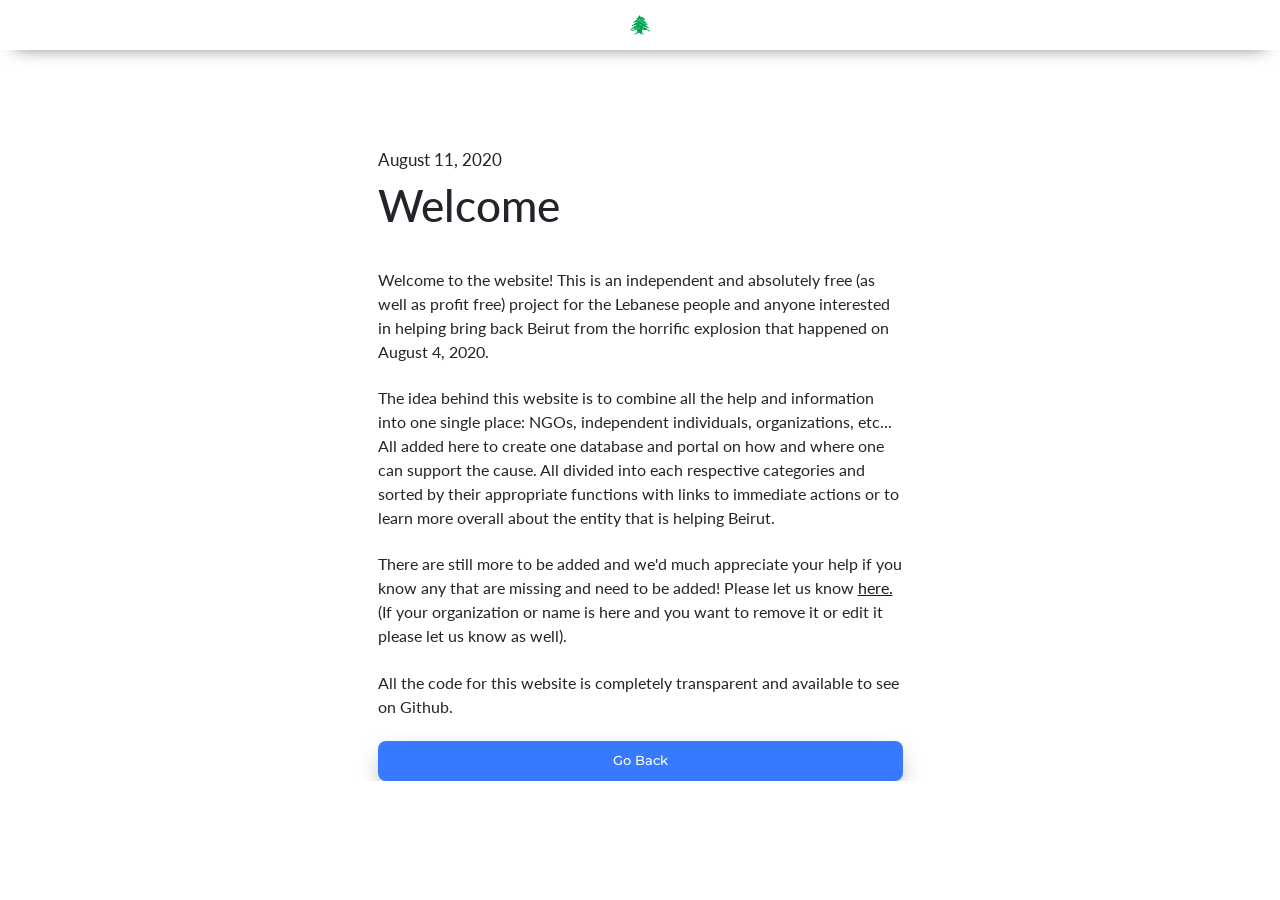
<file: pages/welcome.html>
<!DOCTYPE html>
<html lang="en">
<head>
    <meta charset="UTF-8">
    <meta name="viewport" content="width=device-width, initial-scale=1.0">
    <title>The Beirut Portal | Welcome</title>


    <link rel="icon" type="image/png" href="../favicon.png"/>

    <link rel="stylesheet" href="https://maxcdn.bootstrapcdn.com/bootstrap/4.0.0/css/bootstrap.min.css" integrity="sha384-Gn5384xqQ1aoWXA+058RXPxPg6fy4IWvTNh0E263XmFcJlSAwiGgFAW/dAiS6JXm" crossorigin="anonymous">
    <link rel="stylesheet" href="https://stackpath.bootstrapcdn.com/font-awesome/4.7.0/css/font-awesome.min.css" integrity="sha384-wvfXpqpZZVQGK6TAh5PVlGOfQNHSoD2xbE+QkPxCAFlNEevoEH3Sl0sibVcOQVnN" crossorigin="anonymous">
    <link rel="stylesheet" href="../main.css"/>
</head>
<body>

    <div class="bp-nav">
        <div class="row" style="height:50px">
            <div class="col-4 bp-nav-menu-container">
                <!-- <div class="bp-nav-menu">
                    <div class="bp-nav-menu-lines bp-nav-menu-line-one"></div>
                    <div class="bp-nav-menu-lines bp-nav-menu-line-two"></div>
                    <div class="bp-nav-menu-lines bp-nav-menu-line-three"></div>
                </div> -->
                
            </div>
            <div class="col-4 bp-nav-logo">
                <a href="index.html"></a>
            </div>
            <div class="col-4"></div>
        </div>
    </div>

<div class="container">
    <div class="row">
        <div class="col-md-3"></div>
        <div class="col-md-6">
            <div class="welcome-text">
                <h5>August 11, 2020</h5>
                <h1>Welcome</h1>
                <p>Welcome to the website! This is an independent and absolutely free (as well as profit free)
                    project for the Lebanese people and anyone interested in helping bring back Beirut from the horrific
                    explosion
                    that happened on August 4, 2020.
                </p>
                <p>The idea behind this website is to combine all the help and information into one single place: NGOs,
                    independent individuals, organizations, etc...
                    All added here to create one database and portal on how and where one can support the cause. All divided
                    into each respective categories and sorted by their appropriate functions with links to immediate actions or
                    to
                    learn more overall about the entity that is helping Beirut.
                </p>
                <p>There are still more to be added and we'd much appreciate your help if you know any that are missing and need
                    to be added! Please let us know <a href="mailto:thebeirutportal@gmail.com">here.</a> (If your organization
                    or name is here and you want to remove it or edit it please let us know as well). </p>
                <p>All the code for this website is completely transparent and available to see on Github.</p>
        
                </p>
            </div>
            <a href="../index.html"><button class="bp-card-btn">Go Back</button></a> 
        </div>
        <div class="col-md-3"></div>

    </div>
    
</div>
    
</body>
</html>
</file>
<file: main.css>
@import url('https://fonts.googleapis.com/css2?family=Montserrat:ital,wght@0,100;0,200;0,300;0,400;0,500;0,600;0,700;0,800;0,900;1,100;1,200;1,300;1,400;1,500;1,600;1,700;1,800;1,900&display=swap');
@import url('https://fonts.googleapis.com/css2?family=Lato:ital,wght@0,100;0,300;0,400;0,700;0,900;1,100;1,300;1,400;1,700;1,900&display=swap');

:root{
    --black:#000;
    --white:#fff;
    --dark: #181818;
    --light: #acafbe;
    --green: #00a651;
    --red: #ed1c24;
    --bg:#f2f3f7;
    --accent:#377aff;
    --secondary:#1f1e40;
}


html,body{
    overflow-x: hidden;
}

body{
    margin:0;
    padding:0;
    font-family:'Montserrat',sans-serif;
    background:var(--white);
}

.row{
    margin:0 !important;
    padding:0 !important;
}

a{
    color:var(--dark);
}

a:hover{
    text-decoration: none !important;
    color:var(--dark);
}

.green{
    background:var(--green);
    color:var(--white);
    font-weight:700;
    transition:all ease-in-out 0.3s;
}

.green:hover{
    transition:all ease-in-out 0.3s;
    transform:translateY(-2px);
}

#Dashboard a{
    text-decoration: underline;
    color:var(--light);
}

#Dashboard a:hover{
    cursor: pointer;
    color:var(--white);
    text-decoration: underline !important;
}

#Dashboard{
    /* color:var(--white); */
    /* background:url(assets/imgs/img-aftermath-1.jpg) no-repeat center center;
    background-size:cover; */
    /* background:var(--black); */
    /* background:url(assets/imgs/bg-aftermath.png) no-repeat center center;
    background-size:cover;
    background-attachment: fixed; */
    background:var(--bg);
    border-bottom:2px solid #e1e4e9;
    padding-bottom:50px;
}

#Volunteers{
    background:#f5f6f7 !important;
}

.landing-cards{
    margin-top:100px;
    /* background:cyan; */
}

.card-welcome{
    text-align:center;
}

.card-long-format{
    width:200% !important;
}



.landing-cards .card-text{
    font-size:10pt !important;
    color: var(--light) !important;
}

.bp-nav{
    background:var(--white);
    
    /* color:var(--light); */
    font-size:.9rem;
    width:100%;
    height:50px;
    position:fixed;
    z-index:100;
    /* border-bottom:1px solid var(--light); */
    -webkit-box-shadow: 0px 10px 19px -15px rgba(0,0,0,0.75);
    -moz-box-shadow: 0px 10px 19px -15px rgba(0,0,0,0.75);
    box-shadow: 0px 10px 19px -15px rgba(0,0,0,0.75);
}

.bp-nav-logo{
    background:url(assets/logos/lebanon.svg) center center no-repeat;
    background-size:50px;
}

.bp-nav a{
    color:var(--light);
    text-decoration: none;
}

.bp-nav a:hover{
    color:var(--white);
}

.bp-nav a:focus{
    color:var(--white);
}

.bp-nav .navbar-toggler-icon{
    color:var(--white);
    padding:0;
    margin:0;
    width: 1rem !important;
    height: 0 !important;
    vertical-align: initial;
} 

.bp-nav-menu{
    /* background:purple; */
    height:fit-content;
    width:fit-content;
    position: relative;
    top:50%;
    transform:translate(0,-50%);
    /* padding:20px; */
    left:50px;
}



.bp-nav-menu:hover{
    cursor:pointer;
}

.bp-nav-menu:hover .bp-nav-menu-lines{
    /* background:var(--accent);
    transition:all ease-in-out .3s; */
}


.bp-nav-menu-lines{
    position:initial;
    width:23px;
    height:2px;
    background:var(--secondary);
    margin-bottom:5px;
    transition:all ease-in-out .3s;
}

.bp-nav-menu-line-three{
    margin-bottom:0 !important;
}

.menu-container{
    width:300px;
    position:fixed;
    height:100%;
    background:var(--white);
    z-index:-1;
    opacity:0;
    left:-300px;
    transition:all ease-in-out .3s;
    -webkit-box-shadow: 10px 0px 19px -15px rgba(0,0,0,0.3);
    -moz-box-shadow: 10px 0px 19px -15px rgba(0,0,0,0.3);
    box-shadow: 10px 0px 19px -15px rgba(0,0,0,0.3);
}

.show-menu{
    z-index:99 !important;
    opacity:1 !important;
    left:0 !important;
    transition:all ease-in-out .3s;
}

.main-body{
    transition:all ease-in-out .3s;
}

.move-body{
    transform:translateX(300px);
    transition:all ease-in-out .3s;

}

.bp-card{
    position: relative;
    display:inline-flex !important;
    border-radius: 1.5rem !important;
    border: none !important;
    -webkit-box-shadow: 0px 10px 26px -5px rgba(31,30,64,0.4);
    -moz-box-shadow: 0px 10px 26px -5px rgba(31,30,64,0.4);
    box-shadow: 0px 10px 26px -5px rgba(31,30,64,0.4);
    margin:0 0 2% 2% !important;
    background:var(--white);
    width:22.7%;
    min-height:250px;
    max-height:310px;
    overflow:scroll;
    transition: all ease-in-out .3s;
}

.bp-body{
    width:100%;
    padding:40px;

}

.bp-title{
    font-size:14pt;
    color:var(--dark);
}

.bp-text{
    margin-top:10px;
    font-size:10pt;
    color:var(--light);
    overflow:hidden;
}

.bp-card-long{
    width:72.9% !important;
}

.bp-card-btn{
    width:100% !important;
    height:40px;
    padding:10px;
    background:var(--accent);
    color:var(--white);
    font-weight:500;
    font-size:10pt !important;
    border-radius:.5rem;
    border:none !important;
    -webkit-box-shadow: 0px 10px 26px -10px rgba(31,30,64,0.9);
    -moz-box-shadow: 0px 10px 26px -10px rgba(31,30,64,0.9);
    box-shadow: 0px 10px 26px -10px rgba(31,30,64,0.9);
    transition:all ease-in-out .2s;
    text-align:center;
    outline: none !important;
}

.bp-card-btn:hover{
    cursor:pointer;
    -webkit-box-shadow: 0px 10px 26px -10px rgba(31,30,64,1);
    -moz-box-shadow: 0px 10px 26px -10px rgba(31,30,64,1);
    box-shadow: 0px 10px 26px -10px rgba(31,30,64,1);
    color:var(--white);
    background:var(--secondary);
    transform:translateY(-2px);
    transition:all ease-in-out .2s;

}


.bp-card-btn-icon{
    position: absolute;
    float:right;
    margin-left:10px;
    color:var(--white);
    opacity:0;

}

.bp-card-btn:hover .bp-card-btn-icon, .bp-card-whathappened .bp-card-btn:hover .bp-card-btn-icon{
    animation: showelmnt ease-in-out .3s forwards;
    margin-left:15px;
    transition:all ease-in-out .2s;

}


.bp-card-welcome{
    text-align:center;
    min-height:330px;

}

.whathappened-video-container{
    position: absolute;
    background:url(assets/imgs/bg-video.png) center right no-repeat;
    background-size:cover;
    width:100%;
    height:100%;
    z-index:1;

    left: 0;
    top: 0;

    /* z-index: 1; */
     /* opacity: 0.6; */
    transition:all ease-in-out .3s;
}



.bp-card-whathappened{
    /* background:url(https://images.pexels.com/photos/266487/pexels-photo-266487.jpeg?auto=compress&cs=tinysrgb&h=750&w=1260) no-repeat center center;
    background-size:cover; */
    background:var(--dark);
    min-height:330px;
}

.bp-card-whathappened h5{
    width:100%;
    color:var(--white);
}

.bp-card-whathappened .bp-card-btn{
    color:var(--secondary);
    background:var(--white);
}

.bp-card-whathappened .bp-card-btn:hover{
    color:var(--white);
    background:var(--accent);
}

.bp-card-whathappened .bp-card-btn{
    width:100% !important;
}

.bp-card-whathappened .bp-text{
    width:100% !important;
}

.bp-card-covid{
    /* border:3px solid var(--red) !important; */
    background:url(assets/imgs/covid.svg) center center repeat-y;
    background-size:300%;
    animation: animatedBackground 500s linear infinite;
}

@keyframes animatedBackground {
  from {
    background-position: 0 0;
  }
/*use negative width if you want it to flow right to left else and positive for left to right*/
  to {
    background-position: 0 -10000px;
  }
}


.bp-card-covid .bp-img{
    background:var(--red);
    /* height:20px !important; */
}

.bp-card-covid .bp-card-btn, .bp-card-victims .bp-card-btn{
    background:var(--red) !important;
}

.bp-card-covid .bp-card-btn:hover, .bp-card-victims .bp-card-btn:hover{
    background:#d51920 !important;
}


.bp-card-complete{
    width:100%;
    min-height:20px !important;
}


.bp-card-shelters{
    /* background:url(https://images.pexels.com/photos/3150918/pexels-photo-3150918.jpeg?auto=compress&cs=tinysrgb&h=750&w=1260) center center no-repeat;
    background-size:cover; */
}


.bp-img{
    display:inline-flex;
    width:100vw;
    height:20px;
    background:var(--secondary);
}

.bp-card-whathappened .bp-img{
    background:url(https://www.aljazeera.com/mritems/Images/2020/8/5/083b4a1636d545ae9a9b274ccc9803db_18.jpg) center center no-repeat;
}


.bp-card-pill{
    padding:10px !important;
    border-radius:.5rem !important;
    background:var(--accent);
    font-size:10pt;
    font-weight:700;
    
}

.bp-card-pill .bp-title{
    text-align: center !important;

    color:var(--white) !important;
}

.logo{
    width:30px;
}


section{
    width:100%;
    height:fit-content
}

.full{
    width:100% !important;
    height:100vh !important;
}

.half-full{
    height:85vh !important;
}

.nav-item:hover{
    border-bottom:1px solid #fff;
}

.nav-item{
    margin-right: 1.5rem !important;
    margin-left: 1.5rem !important;
}

.landing-container{
    position: relative;
    width:60%;
    height:fit-content;
    top:50%;
    transform:translate(0,-50%);
}

.tags-pills{
    display:inline-block;
    padding:2px 5px;
    font-size:7pt;
    background:var(--accent);
    /* border-radius:5px; */
    /* font-style:italic; */
    margin:0px 0 0px 5px;
    width:fit-content;
    color:var(--white);
}

.line-title{
    width: 50px;
    height: 3px;
    border-style: solid;
    border-width: 1px;
    border-color: var(--dark);
    background:var(--dark);
    display:inline-block;
}

h1{
    font-size:3rem;
}

h5{
    font-weight:800;
    margin-bottom:0 !important;
}

.dn-title, .vo-title{
    margin-top:50px;
}

#Donations{
    background:#fff;
    padding-bottom: 50px;
}

.elmts-collection{
    height:fit-content;
    width:100%;
    margin-top:50px;
    display:none;
}

.elmt{
    width:fit-content;
    margin:10px 30px 0 0;
    display:inline-block;

}

.elmt a{
    text-decoration: underline !important;
}

.card-columns{
    margin-top:50px;
    display:block;
}

.card-columns button{
    width:100%;
    margin-bottom:10px;
}

.card-columns img{
    width:90%;
    /* height:100%; */
    left:50%;
    position: relative;
    transform: translateX(-50%);
    object-fit: cover;
    padding:10px;
}

.card-columns .card-title{
    padding-bottom:5px;
}

.card-columns .card-text{
    color:#585858;
}

.card-columns .card{
    transition: opacity ease-in-out 1s;
    border:none !important;
    -webkit-box-shadow: 0px 5px 26px -10px rgba(31,30,64,0.3);
    -moz-box-shadow: 0px 5px 26px -10px rgba(31,30,64,0.3);
    box-shadow: 0px 5px 26px -10px rgba(31,30,64,0.3);
}

.update-notice{
    /* margin-top:50px; */
    background:var(--white);
    border-radius:10px;
    width:98%;
    margin: 2% !important;
    -webkit-box-shadow: 0px 10px 26px -10px rgba(31,30,64,0.2);
    -moz-box-shadow: 0px 10px 26px -10px rgba(31,30,64,0.2);
    box-shadow: 0px 10px 26px -10px rgba(31,30,64,0.2);
}

.update-notice a{
    text-decoration: underline !important;
}

.update-notice a:hover{
    color:var(--secondary) !important;
}

.update-notice-icon{
    padding-left:10px;
    /* float:right; */
}

.update-notice-icon:hover{
    cursor: pointer;
}

#WhatHappened{
    /* color:var(--light); */
    background:var(--white);
}

#WhatHappened p{
    margin-top:50px;
}

#WhatHappened a{
    /* color:var(--light); */
}

.line-title-wh{
    /* border-color: var(--light); */
    /* background:var(--light); */
    width: 50px;
    height: 3px;
    border-style: solid;
    border-width: 1px;
    display:inline-block;
}




.disappear{
    opacity:0 !important;
    z-index:-2 !important;
    transition:all ease-in-out .3s;
}

.appear{
    opacity:1 !important;
    z-index:1 !important;
    transition:all ease-in-out .3s;
}

.rotate-down{
    /* transform:rotateX(-10deg) !important;
    transition:all ease-in-out .3s; */
    transform: rotate(-45deg) !important;
    transition: all cubic-bezier(.98,.01,.1,1) 1s !important;
    /* width: 20px !important; */
    /* margin-left:-2px; */
    margin-bottom:0px !important;
    position: absolute;

}

.rotate-up{
    transform: rotate(45deg) !important;
    transition: all cubic-bezier(.98,.01,.1,1) 1s !important;
    /* width: 20px !important; */
    margin-bottom:0px !important;
    position: absolute;

}

.hide{
    opacity:0 !important;
    z-index:-2 !important;
    display:none;
    /* margin-bottom:0 !important; */
    transition: all cubic-bezier(.98,.01,.1,1) .4s !important;
}

.position-absolute{
    position: absolute !important;
}

ul {
    list-style-type: none;
    margin: 0;
    padding: 0;
}

.categories-list{
    margin-top:50px;
    width:100%;
    /* background:purple; */
}

.categories-list ul li{

    border-bottom:1px solid #f5f6f7;
    /* background:cyan; */

    line-height: 20px;
    color:var(--light);

        /* height: 20px; */
        /* background: cyan; */
        padding: 20px 20px 20px 20px;
}

.categories-list ul li:hover{
    cursor:pointer;
    color:var(--secondary);
}

.social-links-container{
    margin-bottom:15px;
}

.social-link{
    font-size:15pt;
    margin-right: 10px;
}

.categories-list-icon{
    width:35px;
    /* padding-right:25px; */
    margin-right:25px;
}

.active{
    color:var(--secondary) !important;
    border-right:5px solid var(--accent);
    font-weight:700;
}

.play-video{
    position: absolute;
    top:50%;
    left:50%;
    transform:translate(-50%,-50%);
    z-index:2;
}

.play-video:hover{
    cursor: pointer;
}

.play-video:hover ~ .whathappened-video-container{
    /* background-size:1000% !important; */
   /* background:red !important; */
   /* transform:scale(1.1); */
    transition:all ease-in-out .3s;
}

.what-happened-details{
    z-index:3;
    background:var(--dark);
}


.version-release{
    position:absolute;
    bottom:0px;
    width:100%;
    /* height:fit-content; */
    padding:25px 10px;
    background:var(--bg);
    color:var(--light);
    font-size:7pt;
    text-align:center;
}


footer{
    display:inline-flex;
    width:100%;
    height:fit-content;
    padding:25px 0 20px 10px;
    color:var(--light);
    background:var(--bg);
    font-size:9pt;
}

footer p{
    margin:0 auto;
    text-align:center;

}

.btn-group{
    position: relative;
    left:50%;
    transform:translateX(-50%);
    /* margin:0 auto; */
}

.btn-primary{
    color:var(--white) !important;
    /* border:none !important; */
}

.btn-primary:not(:disabled):not(.disabled).active, .btn-primary:not(:disabled):not(.disabled):active, .show>.btn-primary.dropdown-toggle{
    outline:none !important;
    border-color: transparent !important;
    box-shadow: none !important;
}

.welcome-text{
    font-family: 'Lato', sans-serif;
    margin-top:150px;
}

.welcome-text h1{
    font-size: 44px;
    margin-top: 0.2em;
    padding-bottom: 0.3em;
}

.welcome-text h5{
    font-weight: 400;
    font-size:17px;
}

.welcome-text p{
    margin-top: 1.4em;
}

.welcome-text a{
    text-decoration: underline;
}

#toTop{
    position:fixed;
    /* z-index:10; */
    bottom:20px;
    right:20px;
    /* height:fit-content;
    width:fit-content; */
    background:var(--light);
    color:var(--dark);
    font-size:14pt;
    padding:15px 20px;
    /* opacity:0.5; */
    opacity:0;
    transition:all ease-in-out .3s;

}

#toTop:hover{
    cursor:pointer;
}


.show-totop{
    opacity:0.5 !important;
    z-index:10 !important;
    transition: all cubic-bezier(.98,.01,.1,1) .4s !important;
}








/* toggle button */
.inactiveMixin {
    content: "";
    position: absolute;
    display: block;
  }
  .beforeAnimation {
    -moz-transition: 0.2s cubic-bezier(0.24, 0, 0.5, 1);
    -o-transition: 0.2s cubic-bezier(0.24, 0, 0.5, 1);
    -webkit-transition: 0.2s cubic-bezier(0.24, 0, 0.5, 1);
    transition: 0.2s cubic-bezier(0.24, 0, 0.5, 1);
  }
  .afterAnimation {
    box-shadow: 0 0 0 1px hsla(0, 0%, 0%, 0.1), 0 4px 0px 0 hsla(0, 0%, 0%, 0.04), 0 4px 9px hsla(0, 0%, 0%, 0.13), 0 3px 3px hsla(0, 0%, 0%, 0.05);
    -moz-transition: 0.35s cubic-bezier(0.54, 1.6, 0.5, 1);
    -o-transition: 0.35s cubic-bezier(0.54, 1.6, 0.5, 1);
    -webkit-transition: 0.35s cubic-bezier(0.54, 1.6, 0.5, 1);
    transition: 0.35s cubic-bezier(0.54, 1.6, 0.5, 1);
  }
  .toggleWrapper {
    margin-top:70px;
    float:right;
    /* padding: 20px; */
    /* width: 55px; */
    /* border: 1px solid lightgray; */
    /* margin-top: 20px; */
    /* border-radius: 5px; */
    /* background: white; */
  }
  .toggleWrapper input.mobileToggle {
    opacity: 0;
    position: absolute;
  }
  .toggleWrapper input.mobileToggle + label {
    position: relative;
    display: inline-block;
    user-select: none;
    -moz-transition: 0.4s ease;
    -o-transition: 0.4s ease;
    -webkit-transition: 0.4s ease;
    transition: 0.4s ease;
    -webkit-tap-highlight-color: transparent;
    height: 30px;
    width: 50px;
    border: 1px solid #e4e4e4;
    border-radius: 60px;
  }
  .toggleWrapper input.mobileToggle + label:before {
    content: "";
    position: absolute;
    display: block;
    -moz-transition: 0.2s cubic-bezier(0.24, 0, 0.5, 1);
    -o-transition: 0.2s cubic-bezier(0.24, 0, 0.5, 1);
    -webkit-transition: 0.2s cubic-bezier(0.24, 0, 0.5, 1);
    transition: 0.2s cubic-bezier(0.24, 0, 0.5, 1);
    height: 30px;
    width: 51px;
    top: 0;
    left: 0;
    border-radius: 30px;
  }
  .toggleWrapper input.mobileToggle + label:after {
    content: "";
    position: absolute;
    display: block;
    box-shadow: 0 0 0 1px hsla(0, 0%, 0%, 0.1), 0 4px 0px 0 hsla(0, 0%, 0%, 0.04), 0 4px 9px hsla(0, 0%, 0%, 0.13), 0 3px 3px hsla(0, 0%, 0%, 0.05);
    -moz-transition: 0.35s cubic-bezier(0.54, 1.6, 0.5, 1);
    -o-transition: 0.35s cubic-bezier(0.54, 1.6, 0.5, 1);
    -webkit-transition: 0.35s cubic-bezier(0.54, 1.6, 0.5, 1);
    transition: 0.35s cubic-bezier(0.54, 1.6, 0.5, 1);
    background: whitesmoke;
    height: 28px;
    width: 28px;
    top: 1px;
    left: 0px;
    border-radius: 60px;
  }
  .toggleWrapper input.mobileToggle:checked + label:before {
    background: #2ecc71;
    -moz-transition: width 0.2s cubic-bezier(0, 0, 0, 0.1);
    -o-transition: width 0.2s cubic-bezier(0, 0, 0, 0.1);
    -webkit-transition: width 0.2s cubic-bezier(0, 0, 0, 0.1);
    transition: width 0.2s cubic-bezier(0, 0, 0, 0.1);
  }
  .toggleWrapper input.mobileToggle:checked + label:after {
    left: 24px;
  }






  .pulse-bg,
  .pulse-button {
    position: absolute;
    border-radius: 100%;
    /* top:-2px;
    left:-2px; */
  }
    .pulse-bg{
        width: 20px;
        height: 20px;
    }
    .pulse-button{
        width: 20px;
        height: 20px;
    }

  
  .pulse-bg {
    animation: pulse 1.2s ease infinite;
    background: var(--red);
  }
  
  .pulse-button {
    display: inline-flex;
    justify-content: center;
    align-items: center;
    position: absolute;
    z-index: 99;
    border: none;
    background: var(--red);
    background-size: 18px;
    cursor: pointer;
    outline: none;
  }

  .btn-pulse-container {
      position: absolute;
    /* display: inline-block; */
    width: 20px;
    height: 20px;
    top:15px;
    left:15px;
    justify-content: center;
    align-items: center;
    /* background:purple; */
  }
  
  .pulse-button a {
    position: absolute;
    color: #FFF;
    font-size: 17px;
  }
  
  @keyframes pulse {
    0% {
      transform: scale(1, 1);
    }
    50% {
      opacity: 0.3;
    }
    100% {
      transform: scale(2);
      opacity: 0;
    }
  }
















@keyframes showelmnt{
    from{
        opacity:0;
    }   
    to{
        opacity:1;

    }
}

















/* Media Queries */

@media only screen and (max-width:350px){
    .menu-container{
        width:200px;
    }
    
    .move-body{
        transform:translateX(200px);
        transition:all ease-in-out .3s;
    }
}

@media only screen and (max-width: 600px) {
    
    h1{
        font-size:1.5rem !important;
    }
}


@media only screen and (max-width: 768px) {

}


@media only screen and (max-width: 992px) {
    .landing-container{
        width:90% !important;
        top:50%;
        left:50%;
        transform:translate(-50%,-50%);
    }
    h1{
        font-size:2rem;
    }

    .bp-nav-menu{
        left:0px;
    }

    .btn-group{
        top:20px;
    }

    /* .what-happened-details, .what-happened-video-section{
        height:100% !important;
        display:block;
    } */

    .what-happened-video-section{
        display:none !important;
    }

    .what-happened-details {
        z-index: 1;
        background: transparent !important;
    }

}


@media only screen and (max-width: 1200px) {
    /* .landing-container{
        width:70%;
    } */
    .bp-card{
        width:100%;
        overflow:hidden !important;
        height:fit-content !important;
        max-height:fit-content !important;
        min-height:fit-content !important;
    }

    
    .bp-card-long{
        width:100% !important;
        
    }

    .bp-card-whathappened .bp-card-btn{
        width:100% !important;
    }
    
    .bp-card-whathappened .bp-text{
        width:100% !important;
    }

    .update-notice{
        width:100%;
    }

}
</file>
